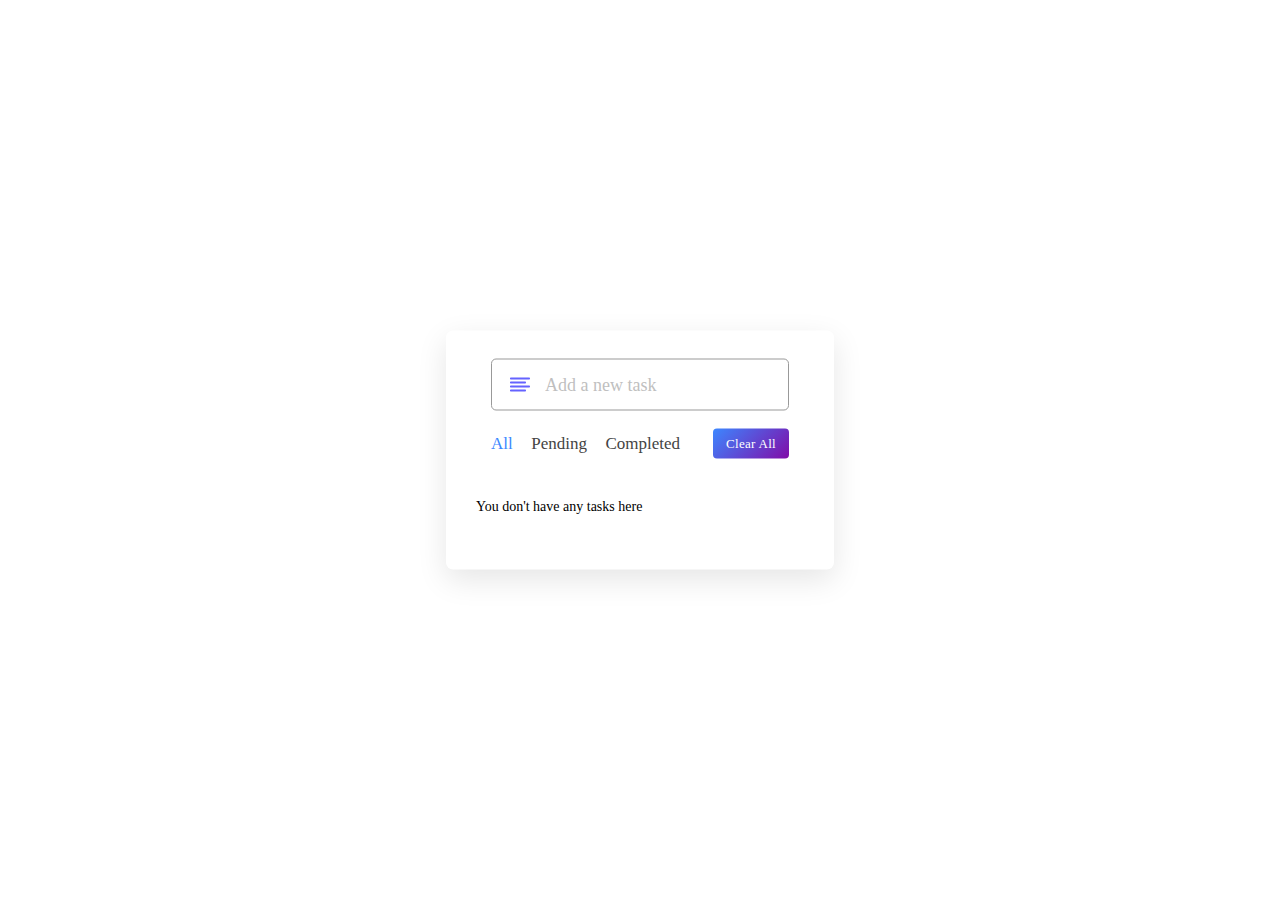
<file: index.html>
<!DOCTYPE html>
<html lang="en">

<head>
    <meta charset="UTF-8">
    <meta name="viewport" content="width=device-width, initial-scale=1.0">
    <title>Document</title>

    <!-- unicons icons link  -->
    <link rel="stylesheet" href="https://unicons.iconscout.com/release/v4.0.8/css/line.css">

    <!-- custom css  -->
    <link rel="stylesheet" href="./style.css">

    <!-- javaScript link  -->
    <script src="./app.js" defer></script>
</head>

<body>

    <div class="container">
        <div class="task-input">
            <img src="./align-left.svg" alt="">
            <input type="text" placeholder="Add a new task" name="" id="">
        </div>
        <div class="controls">
            <div class="filters">
                <span class="active" id="all">All</span>
                <span id="pending">Pending</span>
                <span id="completed">Completed</span>
            </div>
            <button class="clear-btn">Clear All</button>
        </div>
        <ul class="task-box">
            <!-- <li class="task">
                <label for="1">
                    <input type="checkbox" name="" id="1">
                    <p>HTML</p>
                </label>
                <div class="settings">
                    <i class="uil uil-ellipsis-h"></i>
                    <ul class="task-menu">
                        <li><i class="uil uil-pen">edit</i></li>
                        <li><i class="uil uil-trash">delete</i></li>
                    </ul>
                </div>
            </li> -->
            <!-- <li class="task">
                <label for="1">
                    <input type="checkbox" name="" id="1">
                    <p>CSS</p>
                </label>
                <div class="settings">
                    <i class="uil uil-ellipsis-h"></i>
                    <ul class="task-menu">
                        <li><i class="uil uil-pen">edit</i></li>
                        <li><i class="uil uil-trash">delete</i></li>
                    </ul>
                </div>
            </li>
            <li class="task">
                <label for="1">
                    <input type="checkbox" name="" id="1">
                    <p>JavaScript</p>
                </label>
                <div class="settings">
                    <i class="uil uil-ellipsis-h"></i>
                    <ul class="task-menu">
                        <li><i class="uil uil-pen">edit</i></li>
                        <li><i class="uil uil-trash">delete</i></li>
                    </ul>
                </div>
            </li> -->
        </ul>

    </div>

</body>

</html>
</file>
<file: style.css>
* {
  margin: 0;
  padding: 0;
  box-sizing: border-box;
  font-family: Georgia, "Times New Roman", Times, serif;
}
:root {
  --body-gradient: linear-gradient(135deg, #4ab1ff, #810ca8);
  --white-color: #fff;
  --purple-color: #810ca8;
  --blue-color: #3c87ff;
  --gray-1: #ccc;
  --gray-2: #999;
  --gray-3: #bfbfbf;
  --light-gray-1: #fafafa;
  --light-gray-2: #e6e6e6;
  --light-gray-3: #f5f5f5;
  --light-black: #444444;
}

html {
  font-size: 10px;
}
body {
  width: 100%;
  height: 100%;
  overflow: hidden;
  background: var(--body-gradient);
}

::selection {
  color: var(--white-color);
  background: var(--purple-color);
}
.container {
  /* max-width: 50rem;
  padding: 2.8rem 0 3rem;
  margin: 13rem auto; */
  max-width: 50rem;
  padding: 2.8rem 2rem 3rem;
  margin: auto;
  position: absolute;
  top: 50%;
  left: 50%;
  transform: translate(-50%, -50%);
  background-color: var(--white-color);
  border-radius: 0.7rem;
  box-shadow: 0 1rem 3rem rgba(0, 0, 0, 0.1);
}
.task-input {
  height: 5.2rem;
  padding: 0 2.5rem;
  position: relative;
}
.task-input img {
  position: absolute;
  top: 50%;
  transform: translate(1.7rem, -50%);
}
.task-input input {
  height: 100%;
  width: 100%;
  outline: none;
  font-size: 1.8rem;
  border-radius: 0.5rem;
  padding: 0 2rem 0 5.3rem;
  border: 0.1rem solid var(--gray-2);
}
/* .task-input input:focus,
.task-input input input:active {
  padding-left: 5.2rem;
  border: 0.2rem solid var(--blue-color);
  } */
.task-input input:focus,
.task-input input:active {
  border: 0.2rem solid var(--blue-color);
  padding-left: 5.2rem !important;
}
.task-input input::placeholder {
  color: var(--gray-3);
}
.controls,
li {
  display: flex;
  justify-content: space-between;
  align-items: center;
}
.controls {
  padding: 1.8rem 2.5rem;
  border-bottom: 0.1 rem solid var(--gray-1);
}
.filters span {
  margin: 0 0.8rem;
  font-size: 1.7rem;
  color: var(--light-black);
  cursor: pointer;
}
.filters span:first-child {
  margin-left: 0;
}
/* .filters span:hover {
  color: var(--purple-color);
  font-weight: bold;
} */
.filters span.active {
  color: var(--blue-color);
}
.controls .clear-btn {
  border: none;
  outline: none;
  color: var(--white-color);
  cursor: pointer;
  font-size: 1.3rem;
  padding: 0.7rem 1.3rem;
  border-radius: 0.4rem;
  letter-spacing: 0.3px;
  transition: transform 0.25s ease;
  background: linear-gradient(
    135deg,
    var(--blue-color) 0%,
    var(--purple-color) 100%
  );
  /* opacity: 0.6;
  pointer-events: none; */
}
/* .clear-btn.active {
  opacity: 0.9;
  pointer-events: auto;
}
.clear-btn:active {
  transform: scale(0.93);
} */

.task-box {
  margin-top: 2rem;
  margin-right: 0.5rem;
  padding: 0.2rem 1rem 2.5rem;
}
.task-box .task {
  list-style: none;
  font-size: 1.7rem;
  margin-bottom: 1.8rem;
  padding-bottom: 1.6rem;
  align-items: flex-start;
  border-bottom: 0.1rem solid var(--light-gray-2);
}

.task-box .task:last-child {
  margin-bottom: 0;
  border-bottom: 0;
  padding-bottom: 0;
}
.task-box .task label {
  display: flex;
  align-items: flex-start;
}
.task label input {
  margin-top: 0.5rem;
}
.task-input img {
  width: 24px;
  height: auto;
}
.task label p {
  user-select: none;
  margin-left: 1.2rem;
  word-wrap: break-word;
  /* text-decoration: line-through; */
}

.task label p.checked {
  text-decoration: line-through;
}
.task-box .settings {
  position: relative;
}
.settings :where(i, li) {
  cursor: pointer;
}
.settings .task-menu {
  z-index: 10;
  right: -0.5rem;
  bottom: -6.5rem;
  padding: 0.5rem 0;
  background: var(--white-color);
  position: absolute;
  transform: scale(0);
  transform-origin: top right;
  box-shadow: 0 0 0.6rem rgba(0, 0, 0, 0.15);
  transition: transform 0.2s ease;
}

.task-box .task:last-child .task-menu {
  bottom: 0;
  transform-origin: bottom right;
}
/* .task-box .task:first-child .task-menu {
  bottom: -0.6.5rem;
  transform-origin: top right;
  } */
.task-box .task:first-child .task-menu {
  transform-origin: top right;
  bottom: -6.5rem;
}
.task-box span {
  font-size: 1.4rem;
}
/* .settings:hover .task-menu {
  transform: scale(1);
} */
/* .task-menu.show {
  transform: scale(1);
} */
.settings .task-menu.show {
  display: block;
  transform: scale(1);
}
.task-menu li {
  height: 2.5rem;
  font-size: 1.6rem;
  margin-bottom: 0.2rem;
  padding: 1.7rem 1.5rem;
  cursor: pointer;
  justify-content: flex-start;
}

.task-menu li:last-child {
  margin-bottom: 0;
}
.settings li:hover {
  background: var(--light-gray-3);
}
.settings li i {
  padding-right: 0.8rem;
}
</file>
